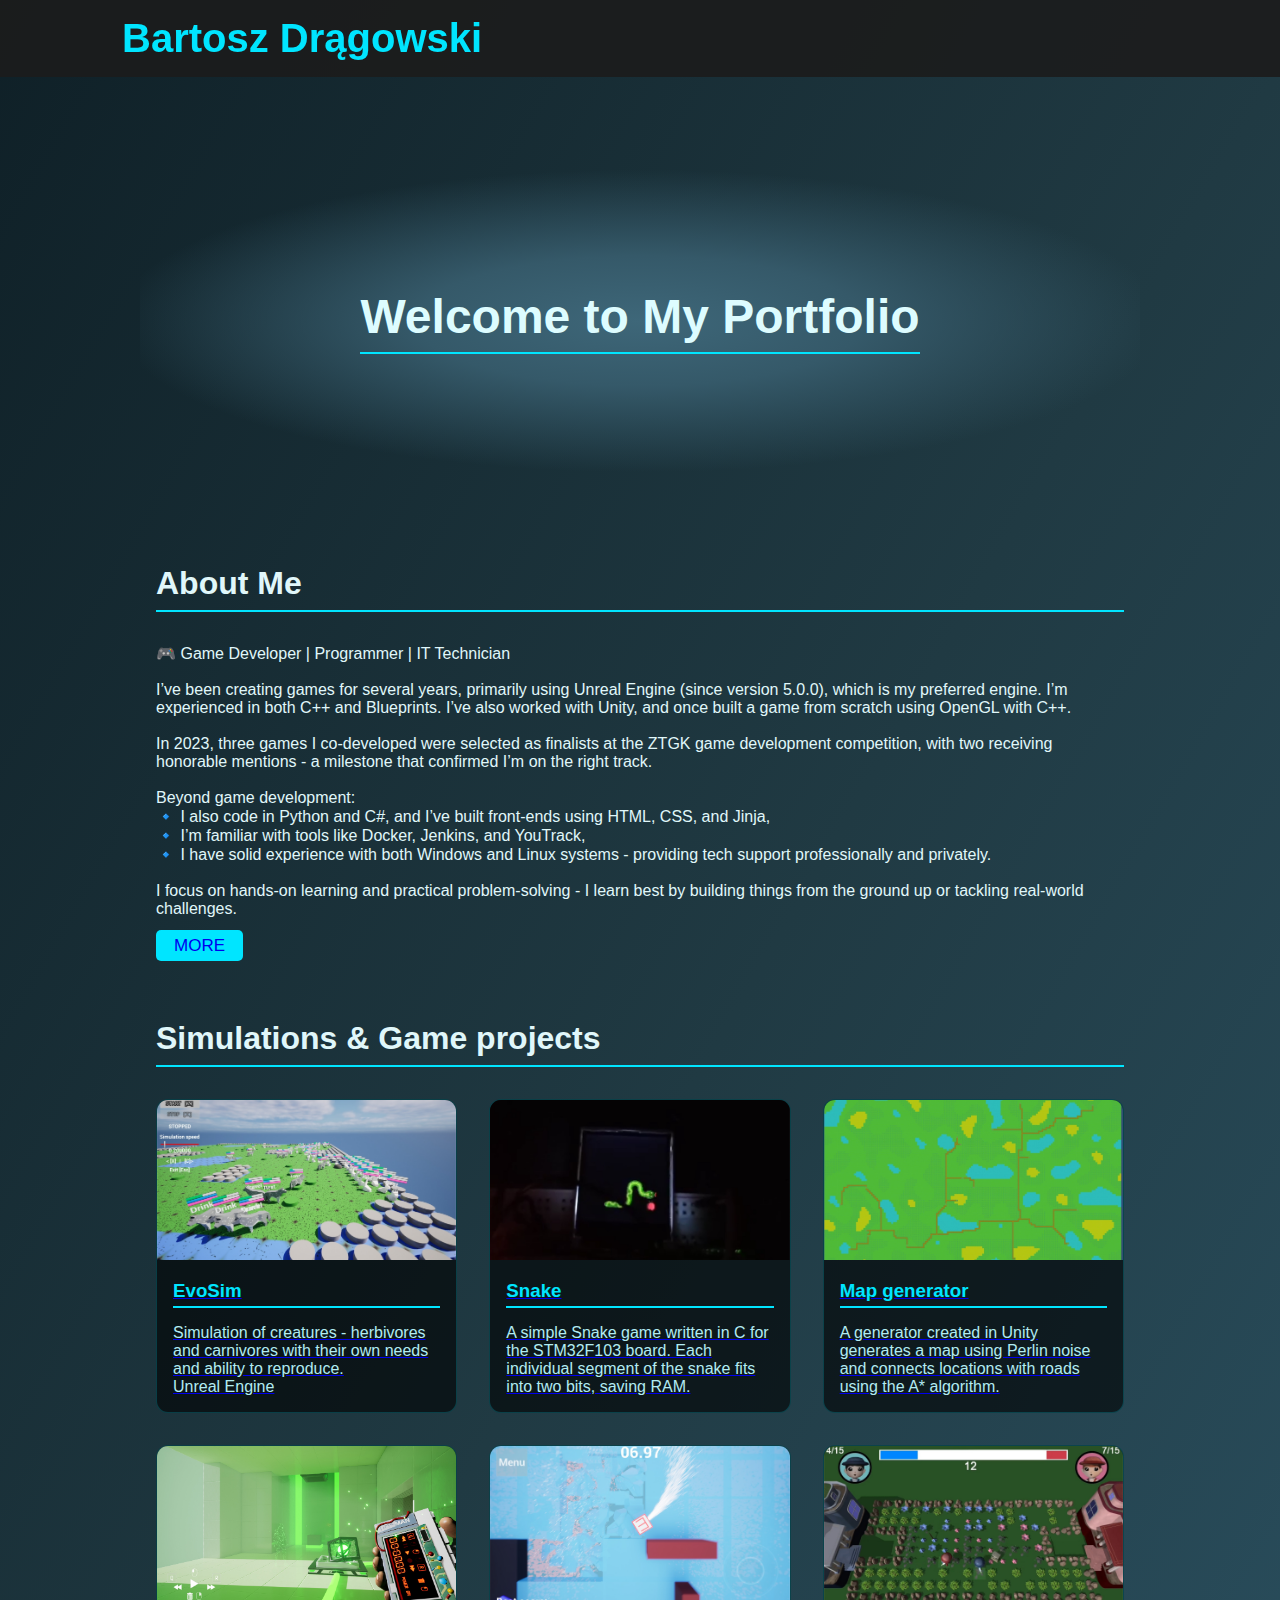
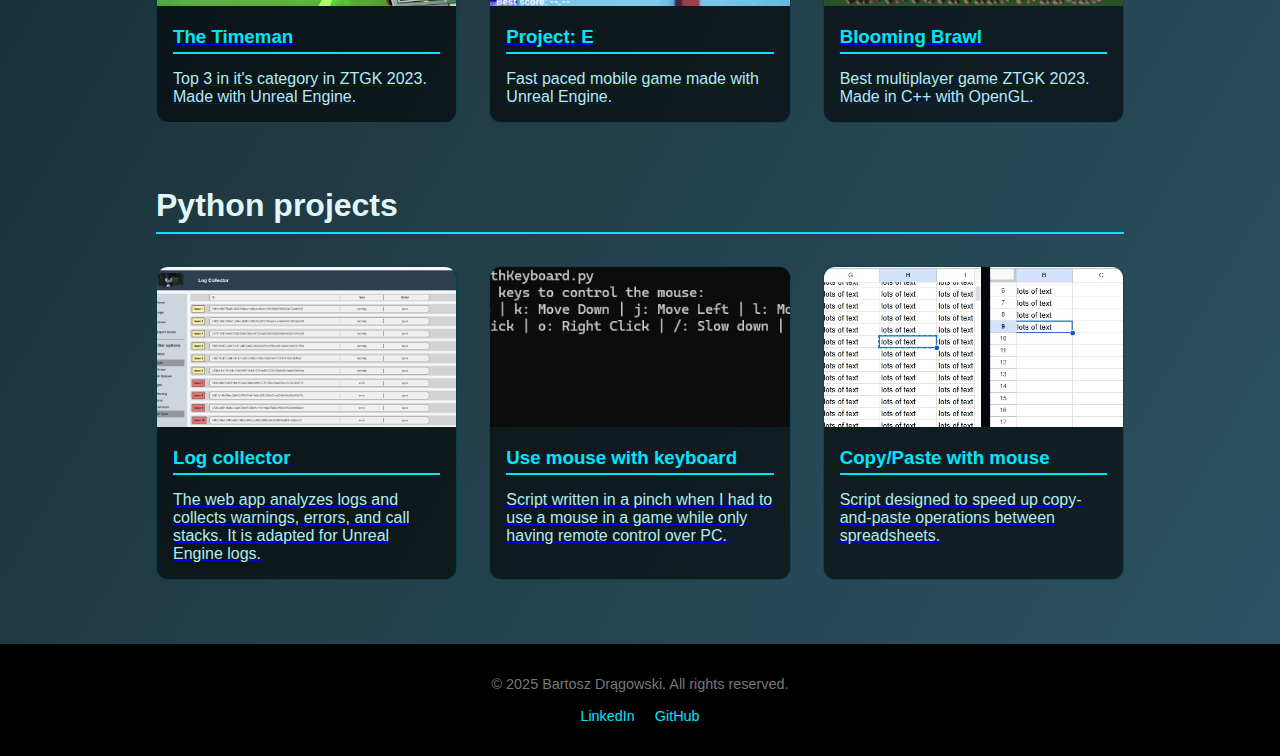
<file: index.html>
<!DOCTYPE html>
<html lang="en">
<head>
  <meta charset="UTF-8" />
  <meta name="viewport" content="width=device-width, initial-scale=1.0" />
  <title>Bartosz Drągowski | Portfolio</title>
  <link rel="stylesheet" href="styles/main.css" />
</head>
<body>
  <header>
    <div class="header-title">
      <a href="index.html">
        <h1>Bartosz Drągowski</h1>
      </a>
    </div>
  </header>

  <section class="hero">
    <div class="hero-content">
      <h2>Welcome to My Portfolio</h2>
    </div>
  </section>

  <section id="about">
    <h2>About Me</h2>
    <p>
      🎮 Game Developer | Programmer | IT Technician<br>
      <br>
      I’ve been creating games for several years, primarily using Unreal Engine (since version 5.0.0), which is my preferred engine. I’m experienced in both C++ and Blueprints. I’ve also worked with Unity, and once built a game from scratch using OpenGL with C++.<br>
      <br>
      In 2023, three games I co-developed were selected as finalists at the ZTGK game development competition, with two receiving honorable mentions - a milestone that confirmed I’m on the right track.<br>
      <br>
      Beyond game development:<br>
      🔹 I also code in Python and C#, and I’ve built front-ends using HTML, CSS, and Jinja,<br>
      🔹 I’m familiar with tools like Docker, Jenkins, and YouTrack,<br>
      🔹 I have solid experience with both Windows and Linux systems - providing tech support professionally and privately.<br>
      <br>
      I focus on hands-on learning and practical problem-solving - I learn best by building things from the ground up or tackling real-world challenges.
      <br>
      <br>
      <a class="button-link" href="sites/aboutme.html">MORE</a>
    </p>
  </section>

  <section id="game_projects">
    <h2>Simulations & Game projects</h2>
    <div class="grid-section">

      <a class="link-card" href="https://github.com/MasterKtos/EvoSim">
        <img src="assets/EvoSim.jpg" alt="EvoSim">
        <div class="project-details">
          <h3>EvoSim</h3>
          <p>Simulation of creatures - herbivores and carnivores with their own needs and ability to reproduce. <br>Unreal Engine</p>
        </div>
      </a>

      <a class="link-card" href="https://github.com/Erulathra/Wbudy-STM32-Snake">
        <img src="assets/Snake.jpg" alt="Snake">
        <div class="project-details">
          <h3>Snake</h3>
          <p>A simple Snake game written in C for the STM32F103 board. Each individual segment of the snake fits into two bits, saving RAM.</p>
        </div>
      </a>

      <a class="link-card" href="https://github.com/bortok1/MyGenerator">
        <img src="assets/MapGenerator.jpg" alt="Map generator">
        <div class="project-details">
          <h3>Map generator</h3>
          <p>A generator created in Unity generates a map using Perlin noise and connects locations with roads using the A* algorithm.</p>
        </div>
      </a>

      <a class="link-card" href="https://erulathra.itch.io/the-timeman">
        <img src="assets/timeman.jpg" alt="The Timeman">
        <div class="project-details">
          <h3>The Timeman</h3>
          <p>Top 3 in it's category in ZTGK 2023. Made with Unreal Engine.</p>
        </div>
      </a>

      <a class="link-card" href="https://github.com/bortok1/Project_E/">
        <img src="assets/e.jpg" alt="ProjectE">
        <div class="project-details">
          <h3>Project: E</h3>
          <p>Fast paced mobile game made with Unreal Engine.</p>
        </div>
      </a>

      <a class="link-card"  href="https://github.com/alice4book/Blooming-Brawl">
        <img src="assets/BloomingBrawl.jpg" alt="BloomingBrawl">
        <div class="project-details">
          <h3>Blooming Brawl</h3>
          <p>Best multiplayer game ZTGK 2023. Made in C++ with OpenGL.</p>
        </div>
      </a>
    </div>
  </section>
  
  <section id="python_projects">
    <h2>Python projects</h2>
    <div class="grid-section">

      <a class="link-card" href="sites/logCollector.html">
        <img src="assets/LogCollector/issues.png" alt="">
        <div class="project-details">
          <h3>Log collector</h3>
          <p>The web app analyzes logs and collects warnings, errors, and call stacks. It is adapted for Unreal Engine logs.</p>
        </div>
      </a>

      <a class="link-card" href="https://github.com/bortok1/Use-mouse-with-keyboard">
        <img src="assets/useMouseWithKeyboard/useMouseWithKeyboard.jpg" alt="useMouseWithKeyboard">
        <div class="project-details">
          <h3>Use mouse with keyboard</h3>
          <p>Script written in a pinch when I had to use a mouse in a game while only having remote control over PC.</p>
        </div>
      </a>

      <a class="link-card" href="https://github.com/bortok1/CopyPaste-with-mouse">
        <img src="assets/CopyPaste-with-mouse/CopyPaste-with-mouse.jpg" alt="useMouseWithKeyboard">
        <div class="project-details">
          <h3>Copy/Paste with mouse</h3>
          <p>Script designed to speed up copy-and-paste operations between spreadsheets.</p>
        </div>
      </a>

    </div>
  </section>

  <footer>
    <p>&copy; 2025 Bartosz Drągowski. All rights reserved.</p> <br>
    <div class="social-links">
        <a href="https://www.linkedin.com/in/bartosz-dragowski/">LinkedIn</a>
        <a href="https://github.com/bortok1/">GitHub</a>
    </div>
  </footer>

</body>
</html>
</file>
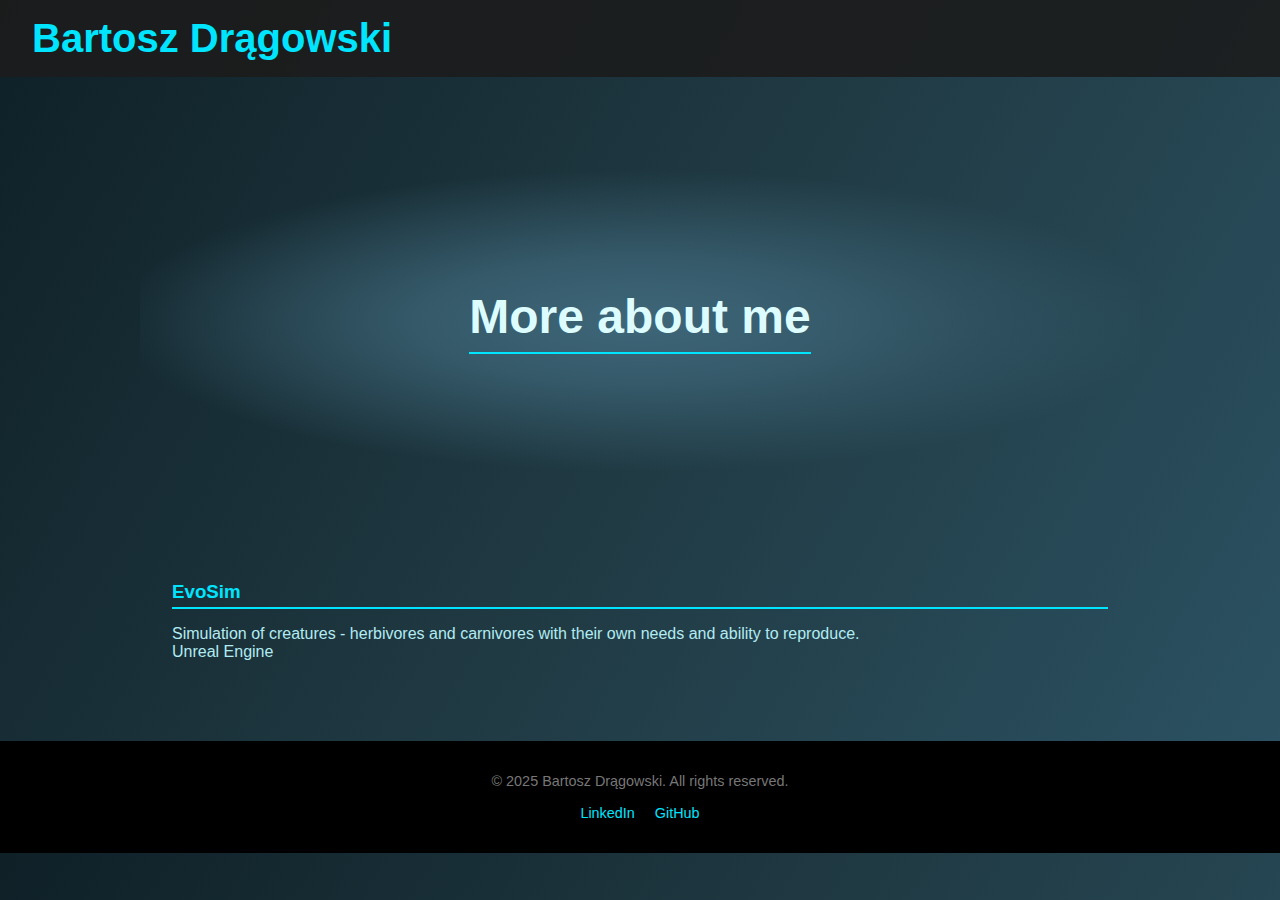
<file: sites/aboutme.html>
<!DOCTYPE html>
<html lang="en">
<head>
  <meta charset="UTF-8" />
  <meta name="viewport" content="width=device-width, initial-scale=1.0" />
  <title>Bartosz Drągowski | Portfolio</title>
  <link rel="stylesheet" href="../styles/main.css" />
</head>
<body>
    <header>
        <div class="container">
            <a href="../index.html">
                <h1>Bartosz Drągowski</h1>
            </a>
        </div>
    </header>

    <section class="hero">
        <div class="hero-content">
            <h2>More about me</h2>
        </div>
    </section>
  
    <section id="projects">
        <div class="projects">
            <div class="project-card" href="https://github.com/MasterKtos/EvoSim">
                <div class="project-details">
                    <h3>EvoSim</h3>
                    <p>Simulation of creatures - herbivores and carnivores with their own needs and ability to reproduce. <br>Unreal Engine</p>
                </div>
            </div>
        </div>
    </section>

    <footer>
        <p>&copy; 2025 Bartosz Drągowski. All rights reserved.</p> <br>
        <div class="social-links">
            <a href="https://www.linkedin.com/in/bartosz-dragowski/">LinkedIn</a>
            <a href="https://github.com/bortok1/">GitHub</a>
        </div>
    </footer>

</body>
</html>
</file>
<file: styles/main.css>
* {
  margin: 0;
  padding: 0;
  box-sizing: border-box;
}

body {
  margin: 0;
  font-family: 'Arial', sans-serif;
  background: linear-gradient(120deg, #0f2027, #203a43, #2c5364);
  color: #e0f7fa;
  overflow-x: hidden;
}

.header-title {
  max-width: 1100px;
  margin: 0 auto;
  padding: 0 2rem;
}

header {
  position: sticky;
  top: 0;
  background: rgba(28, 28, 28, 0.9);
  padding: 1rem 2rem;
  z-index: 1000;
}

header h1 {
  font-size: 2.5rem;
  color: #00e5ff;
  margin: 0;
  display: inline-block;
}

.hero {
  background: radial-gradient(ellipse 75% 60% at center, #3e6779 0%, #355969 30%, rgba(255, 0, 0, 0) 70%);
  padding: 2rem;
  border-radius: 1rem;
  height: 40vh;
  display: flex;
  align-items: center;
  justify-content: center;
  text-align: center;
  color: #ddfcff;
}

.hero h2 {
  font-size: 3rem;
  margin: 0;
}

section {
  max-width: 1000px;
  margin: 4rem auto;
  padding: 0 1rem;
}

h2 {
  font-size: 2rem;
  border-bottom: 2px solid #00e5ff;
  padding-bottom: 0.5rem;
  margin-bottom: 2rem;
}

h3 {
  font-size: 1,75rem;
  border-bottom: 2px solid #00e5ff;
  padding-bottom: 0.25rem;
  margin-bottom: 1rem;
}

.button-link{
  font-size: 17px;
  text-decoration: none;
  border-radius: 5px;
  padding: 6px 18px;
  background-color: #00e5ff;
  transition: transform 0.3s ease;
  width: fit-content;
}

.button-link:hover{
  transform: scale(1.03);
}

.grid-section {
  display: grid;
  grid-template-columns: repeat(auto-fit, minmax(300px, 1fr));
  gap: 2rem;
}

.normal-card {
  background-color: rgba(0, 0, 0, 0.6);
  border: 1px solid #00e5ff33;
  border-radius: 12px;
  overflow: hidden;
}

.link-card {
  background-color: rgba(0, 0, 0, 0.6);
  border: 1px solid #00e5ff33;
  border-radius: 12px;
  overflow: hidden;
  transition: transform 0.3s ease;
}

.link-card:hover {
  transform: translateY(-5px) scale(1.03);
}

.link-card img {
  width: 100%;
  height: 160px;
  object-fit: cover;
}

.project-details {
  padding: 1rem;
}

.project-details h3 {
  margin-top: 0;
  color: #00e5ff;
}

.project-details p {
  color: #b2ebf2;
}

footer {
  text-align: center;
  padding: 2rem 1rem;
  background: #000;
  font-size: 0.9rem;
  color: #777;
}

footer a {
  color: #00e5ff;
  text-decoration: none;
  margin: 0 0.5rem;
}

footer a:hover {
  color: #81d4fa;
}

.gallery {
  display: grid;
  grid-template-columns: repeat(auto-fill, minmax(250px, 1fr));
  gap: 15px;
}

.gallery img {
  width: 100%;
  height: auto;
  border-radius: 8px;
  box-shadow: 0 4px 8px rgba(0,0,0,0.1);
  cursor: pointer;
  transition: transform 0.3s ease;
}

.gallery img:hover {
  transform: scale(1.05);
}

/* Lightbox Styles */
.lightbox {
  position: fixed;
  top: 0;
  left: 0;
  width: 100%;
  height: 100%;
  background: rgba(0,0,0,0.8);
  display: flex;
  align-items: center;
  justify-content: center;
  display: none;
  z-index: 1000;
}

.lightbox img {
  max-width: 90%;
  max-height: 90%;
  border-radius: 10px;
}

.lightbox:target {
  display: flex;
}

.close-btn {
  position: absolute;
  top: 20px;
  right: 30px;
  font-size: 40px;
  color: white;
  text-decoration: none;
  font-weight: bold;
}

.close-btn:hover {
  color: #ccc;
}
</file>
